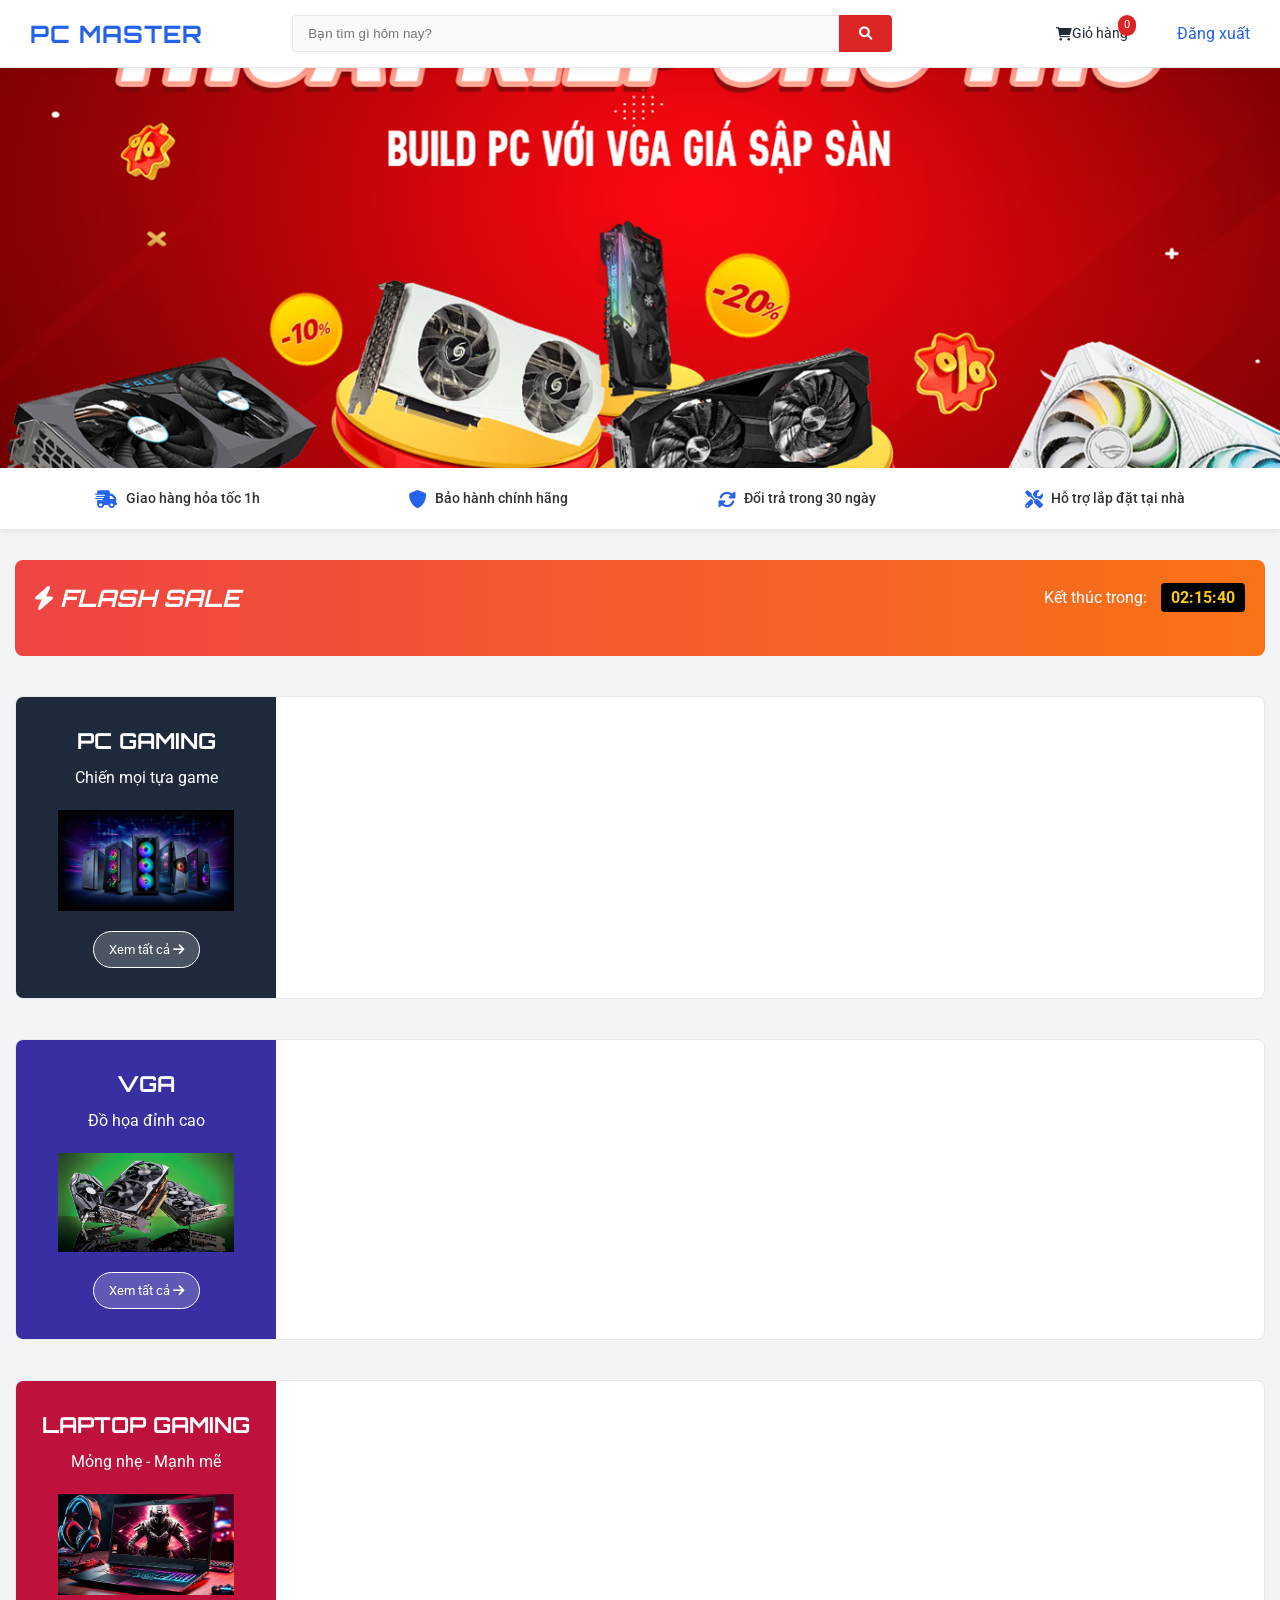
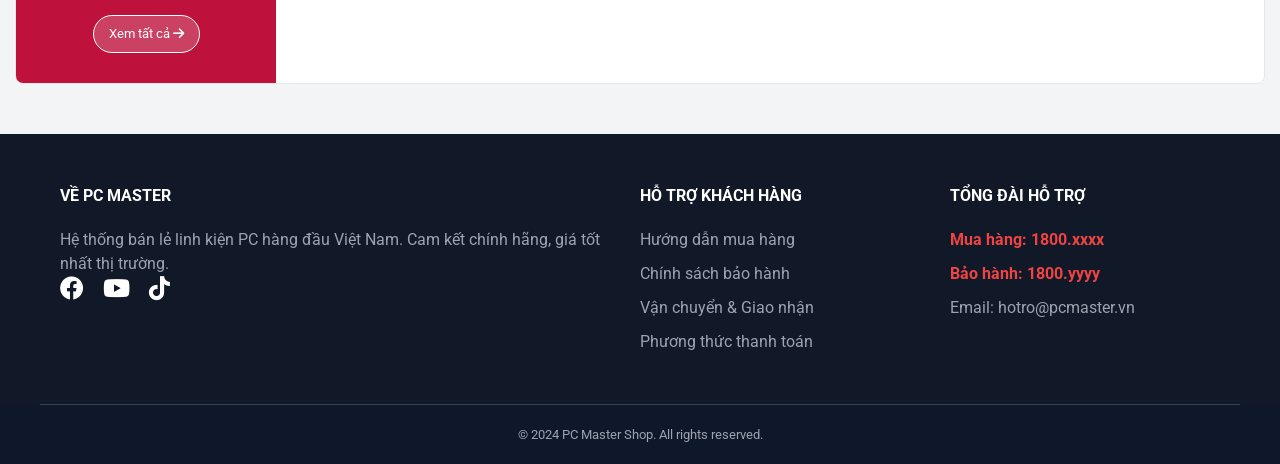
<file: wwwroot/user/index.html>
<!DOCTYPE html>
<html lang="vi">
<head>
    <meta charset="UTF-8">
    <meta name="viewport" content="width=device-width, initial-scale=1.0">
    <title>PC Master - Hệ thống PC High-End hàng đầu</title>
    <link rel="stylesheet" href="css/style.css">
    <link rel="stylesheet" href="css/index.css"> <link href="https://fonts.googleapis.com/css2?family=Roboto:wght@300;400;500;700&family=Orbitron:wght@500&display=swap" rel="stylesheet">
    <link rel="stylesheet" href="https://cdnjs.cloudflare.com/ajax/libs/font-awesome/6.0.0/css/all.min.css">
</head>
<body>

    <header>
        <div class="logo">PC MASTER</div>
        <div class="search-bar">
    <input type="text" id="homeSearchInput" placeholder="Bạn tìm gì hôm nay?" onkeypress="handleEnter(event)">
    <button onclick="redirectToSearch()">
        <i class="fas fa-search"></i>
    </button>
</div>
        <div class="user-actions" id="user-info"></div>
        <a href="../user/shoppingCart/cart.html" class="cart-icon">
            <i class="fas fa-shopping-cart"></i>
            <span class="badge">0</span>
            <span>Giỏ hàng</span>
            <a href="../login.html" style="color: #2563eb;">Đăng xuất</a>
        </a>
    </header>

    <section class="hero-banner">
        <div class="banner-content">
            <img src="../image/banner.png"alt="Banner">
        </div>
    </section>

    <section class="policy-bar">
        <div class="policy-item"><i class="fas fa-shipping-fast"></i> Giao hàng hỏa tốc 1h</div>
        <div class="policy-item"><i class="fas fa-shield-alt"></i> Bảo hành chính hãng</div>
        <div class="policy-item"><i class="fas fa-sync-alt"></i> Đổi trả trong 30 ngày</div>
        <div class="policy-item"><i class="fas fa-tools"></i> Hỗ trợ lắp đặt tại nhà</div>
    </section>

    <div class="shop-container landing-layout">
        
        <section class="flash-sale-section">
            <div class="fs-header">
                <h2><i class="fas fa-bolt"></i> FLASH SALE</h2>
                <div class="timer">Kết thúc trong: <span>02:15:40</span></div>
            </div>
            <div class="fs-grid" id="flash-sale-grid">
                </div>
        </section>

        <section class="category-block">
            <div class="cat-banner" style="background-color: #1e293b;">
                <h3>PC GAMING</h3>
                <p>Chiến mọi tựa game</p>
                <img src="../image/PC_Gaming.png" alt="PC Gaming">
                <a href="index.html?filter=PC" class="btn-view-all">Xem tất cả <i class="fas fa-arrow-right"></i></a>
            </div>
            <div id="pc-grid" style="flex: 1; overflow: hidden; position: relative;"></div>
        </section>

        <section class="category-block">
            <div class="cat-banner" style="background-color: #3730a3;">
                <h3>VGA</h3>
                <p>Đồ họa đỉnh cao</p>
                <img src="../image/vga.png" alt="VGA">
                <a href="index.html?filter=VGA" class="btn-view-all">Xem tất cả <i class="fas fa-arrow-right"></i></a>
            </div>
            <div id="vga-grid" style="flex: 1; overflow: hidden; position: relative;"></div>
        </section>

        <section class="category-block">
            <div class="cat-banner" style="background-color: #be123c;">
                <h3>LAPTOP GAMING</h3>
                <p>Mỏng nhẹ - Mạnh mẽ</p>
                <img src="../image/Laptop_Gaming.png" alt="Laptop">
                <a href="index.html?filter=Laptop" class="btn-view-all">Xem tất cả <i class="fas fa-arrow-right"></i></a>
            </div>
            <div id="laptop-grid" style="flex: 1; overflow: hidden; position: relative;"></div>
        </section>

    </div>

    <footer>
        <div class="footer-content">
            <div class="footer-col">
                <h3>Về PC MASTER</h3>
                <p>Hệ thống bán lẻ linh kiện PC hàng đầu Việt Nam. Cam kết chính hãng, giá tốt nhất thị trường.</p>
                <div class="socials">
                    <i class="fab fa-facebook"></i>
                    <i class="fab fa-youtube"></i>
                    <i class="fab fa-tiktok"></i>
                </div>
            </div>
            <div class="footer-col">
                <h3>Hỗ trợ khách hàng</h3>
                <ul>
                    <li><a href="#">Hướng dẫn mua hàng</a></li>
                    <li><a href="#">Chính sách bảo hành</a></li>
                    <li><a href="#">Vận chuyển & Giao nhận</a></li>
                    <li><a href="#">Phương thức thanh toán</a></li>
                </ul>
            </div>
            <div class="footer-col">
                <h3>Tổng đài hỗ trợ</h3>
                <p class="hotline">Mua hàng: 1800.xxxx</p>
                <p class="hotline">Bảo hành: 1800.yyyy</p>
                <p>Email: hotro@pcmaster.vn</p>
            </div>
        </div>
        <div class="footer-bottom">
            <p>© 2024 PC Master Shop. All rights reserved.</p>
        </div>
    </footer>

    <script src="js/index.js"></script>
    <script src="js/data.js"></script>
    <script>
        // Script check login nhanh
        const u = JSON.parse(localStorage.getItem('currentUser'));
        console.log(u)
        // if(u) document.getElementById('user-info').innerHTML = `Xin chào, <b>${u.username}</b>`;
        // else document.getElementById('user-info').innerHTML = `<a href="../register/register.html">Đăng ký</a>`;

    </script>

</body>
</html>
</file>
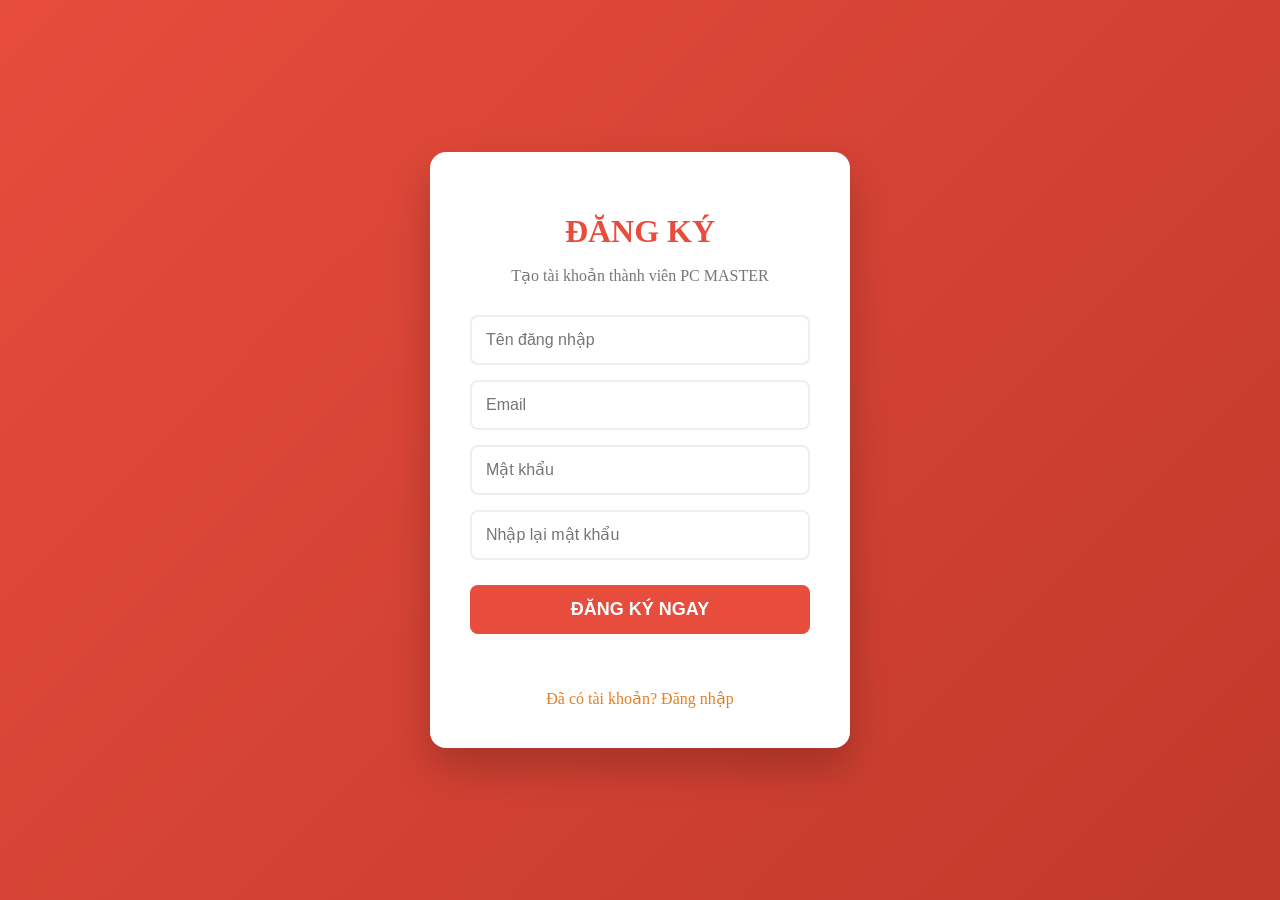
<file: wwwroot/register/register.html>
<!DOCTYPE html>
<html lang="vi">
<head>
    <meta charset="UTF-8">
    <title>Đăng Ký Tài Khoản</title>
    <link rel="stylesheet" href="./style.css"> </head>
<body class="login-body">
    <div class="login-wrapper">
        <div class="login-card">
            <div class="login-header">
                <h1>ĐĂNG KÝ</h1>
                <p>Tạo tài khoản thành viên PC MASTER</p>
            </div>
            <form id="registerForm">
                <div class="input-group">
                    <input type="text" id="regUsername" placeholder="Tên đăng nhập" required>
                </div>
                <div class="input-group">
                    <input type="email" id="regEmail" placeholder="Email" required>
                </div>
                <div class="input-group">
                    <input type="password" id="regPassword" placeholder="Mật khẩu" required>
                </div>
                <div class="input-group">
                    <input type="password" id="regConfirmPass" placeholder="Nhập lại mật khẩu" required>
                </div>
                
                <button type="submit" class="btn-login">ĐĂNG KÝ NGAY</button>
                
                <p class="error-msg" id="regError"></p>
                
                <div style="margin-top: 20px;">
                    <a href="/wwwroot/login.html" style="text-decoration: none; color: #e67e22;">Đã có tài khoản? Đăng nhập</a>
                </div>
            </form>
        </div>
    </div>
    <script src="../admin/js/"></script>
    <script>
        document.getElementById('registerForm').addEventListener('submit', async function(e) {
            e.preventDefault();
            
            const username = document.getElementById('regUsername').value;
            const email = document.getElementById('regEmail').value;
            const password = document.getElementById('regPassword').value;
            const confirmPass = document.getElementById('regConfirmPass').value;
            const errorMsg = document.getElementById('regError');

            // Validate cơ bản
            if (password !== confirmPass) {
                errorMsg.textContent = "Mật khẩu nhập lại không khớp!";
                return;
            }

            try {
                const response = await fetch(`${API_BASE}/auth/register`, {
                    method: 'POST',
                    headers: { 'Content-Type': 'application/json' },
                    body: JSON.stringify({ username, password, email })
                });

                const data = await response.json();

                if (response.ok) {
                    alert("Đăng ký thành công! Vui lòng đăng nhập.");
                    window.location.href = 'login.html';
                } else {
                    errorMsg.textContent = data.message || "Đăng ký thất bại!";
                }
            } catch (err) {
                console.error(err);
                errorMsg.textContent = "Lỗi kết nối server!";
            }
        });
    </script>
</body>
</html>
</file>
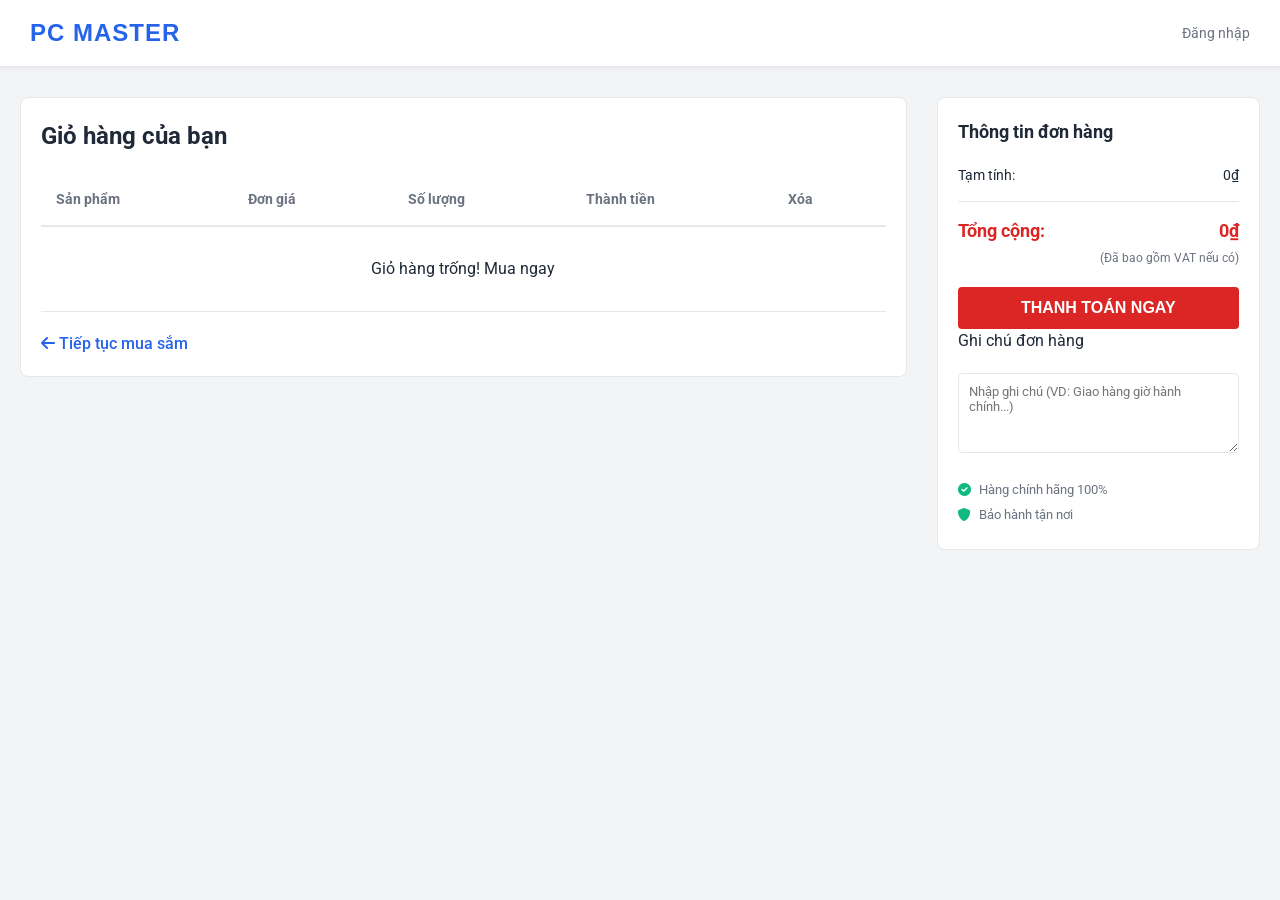
<file: wwwroot/user/shoppingCart/cart.html>
<!DOCTYPE html>
<html lang="vi">
<head>
    <meta charset="UTF-8">
    <meta name="viewport" content="width=device-width, initial-scale=1.0">
    <title>Giỏ Hàng - PC Master</title>
    <link rel="stylesheet" href="../css/cart.css">
    <link rel="stylesheet" href="../css/style.css">
    <link href="https://fonts.googleapis.com/css2?family=Roboto:wght@300;400;500;700&display=swap" rel="stylesheet">
    <link rel="stylesheet" href="https://cdnjs.cloudflare.com/ajax/libs/font-awesome/6.0.0/css/all.min.css">
</head>
<body>
    <header>
        <div class="logo">PC MASTER</div>
        <div class="user-actions" id="user-info"></div> </header>

    <div class="shop-container cart-page">
        
        <div class="cart-items-wrapper">
            <h2>Giỏ hàng của bạn</h2>
            
            <table class="cart-table">
                <thead>
                    <tr>
                        <th>Sản phẩm</th>
                        <th>Đơn giá</th>
                        <th>Số lượng</th>
                        <th>Thành tiền</th>
                        <th>Xóa</th>
                    </tr>
                </thead>
                <tbody id="cart-body">
                    </tbody>
            </table>
            
            <a href="../index.html" class="continue-shopping"><i class="fas fa-arrow-left"></i> Tiếp tục mua sắm</a>
        </div>

        <div class="cart-summary">
            <h3>Thông tin đơn hàng</h3>
            
            <div class="summary-row">
                <span>Tạm tính:</span>
                <span id="temp-total">0₫</span>
            </div>
            <div class="summary-row total">
                <span>Tổng cộng:</span>
                <span id="final-total">0₫</span>
            </div>

            <p class="vat-note">(Đã bao gồm VAT nếu có)</p>

            <button class="btn-checkout" onclick="alert('Chức năng thanh toán đang phát triển!')">THANH TOÁN NGAY</button>
            
            <div class="order-note">
                <label>Ghi chú đơn hàng</label>
                <textarea placeholder="Nhập ghi chú (VD: Giao hàng giờ hành chính...)"></textarea>
            </div>
            
            <div class="trust-badges">
                <p><i class="fas fa-check-circle"></i> Hàng chính hãng 100%</p>
                <p><i class="fas fa-shield-alt"></i> Bảo hành tận nơi</p>
            </div>
        </div>
    </div>
    <div id="checkoutModal" class="modal" style="display:none; position:fixed; top:0; left:0; width:100%; height:100%; background:rgba(0,0,0,0.5); z-index:1000; justify-content:center; align-items:center;">
        <div style="background:white; padding:30px; border-radius:10px; width:400px; position:relative;">
            <h2 style="margin-top:0; color:#333;">Thông Tin Giao Hàng</h2>
            
            <form id="checkoutForm">
                <div style="margin-bottom:15px;">
                    <label>Họ và Tên:</label>
                    <input type="text" id="custName" required style="width:100%; padding:8px; margin-top:5px; border:1px solid #ddd; border-radius:4px;">
                </div>
                <div style="margin-bottom:15px;">
                    <label>Số điện thoại:</label>
                    <input type="tel" id="custPhone" required style="width:100%; padding:8px; margin-top:5px; border:1px solid #ddd; border-radius:4px;">
                </div>
                <div style="margin-bottom:15px;">
                    <label>Địa chỉ nhận hàng:</label>
                    <textarea id="custAddress" required style="width:100%; padding:8px; margin-top:5px; border:1px solid #ddd; border-radius:4px; height:80px;"></textarea>
                </div>
                
                <div style="display:flex; justify-content:flex-end; gap:10px;">
                    <button type="button" onclick="closeModal()" style="padding:8px 15px; border:none; background:#ccc; cursor:pointer; border-radius:4px;">Hủy</button>
                    <button type="submit" style="padding:8px 20px; border:none; background:#e74c3c; color:white; font-weight:bold; cursor:pointer; border-radius:4px;">XÁC NHẬN MUA</button>
                    </div>
                </form>
            </div>
        </div>
    <script src="../../admin/js/config.js"></script>
    <script src="../js/cart.js"></script>
    <script src="../js/data.js"></script>

    
    <script>
        // Script nhỏ để check login header giống trang chủ
        const userStr = localStorage.getItem('currentUser');
        const userInfoDiv = document.getElementById('user-info');
        if (userStr && userInfoDiv) {
            const user = JSON.parse(userStr);
            userInfoDiv.innerHTML = `<span>Xin chào, <b>${user.username}</b></span>`;
        } else if(userInfoDiv) {
            userInfoDiv.innerHTML = `<a href="login.html">Đăng nhập</a>`;
        }
    </script>
</body>
</html>
</file>
<file: wwwroot/user/css/style.css>
/* --- BIẾN MÀU SẮC (Color Palette) --- */
:root {
    /* Màu nền chủ đạo: Xám nhạt (dễ chịu mắt) */
    --bg-color: #f3f4f6; 
    /* Màu nền thẻ/khối: Trắng tinh */
    --card-bg: #ffffff;
    
    /* Màu chữ */
    --text-primary: #1f2937;   /* Đen xám (chính) */
    --text-secondary: #6b7280; /* Xám ghi (phụ) */
    
    /* Màu nhấn (Brand Color) */
    --primary-color: #2563eb;  /* Xanh dương hiện đại */
    --danger-color: #dc2626;   /* Đỏ (Dùng cho giá/nút xóa) */
    
    /* Đường viền */
    --border-color: #e5e7eb;
}

/* Reset cơ bản */
* { box-sizing: border-box; margin: 0; padding: 0; }

body { 
    font-family: 'Roboto', sans-serif; 
    background-color: var(--bg-color); 
    color: var(--text-primary);
    line-height: 1.5;
}

a { text-decoration: none; color: inherit; transition: 0.2s; }
ul { list-style: none; }

/* Ẩn các hạt trang trí cũ (nếu còn trong HTML) */
.bg-particle { display: none; }

/* --- 1. HEADER (Thanh điều hướng) --- */
header {
    background: var(--card-bg);
    border-bottom: 1px solid var(--border-color);
    padding: 15px 30px;
    display: flex;
    align-items: center;
    justify-content: space-between;
    position: sticky;
    top: 0;
    z-index: 100;
    box-shadow: 0 2px 5px rgba(0,0,0,0.05); /* Bóng mờ nhẹ */
}

.logo { 
    font-family: 'Orbitron', sans-serif; /* Giữ font này cho Logo trông công nghệ */
    font-size: 24px; 
    font-weight: bold; 
    color: var(--primary-color); 
    letter-spacing: 1px;
}

/* Thanh tìm kiếm */
.search-bar { flex: 1; margin: 0 40px; display: flex; max-width: 600px; }
.search-bar input {
    flex: 1; 
    padding: 10px 15px; 
    border: 1px solid var(--border-color); 
    background: #f9fafb; 
    color: var(--text-primary); 
    border-radius: 4px 0 0 4px;
    outline: none;
}
.search-bar input:focus { border-color: var(--primary-color); background: #fff; }

.search-bar button {
    padding: 10px 20px; 
    background: var(--danger-color); 
    color: white; 
    border: none; 
    border-radius: 0 4px 4px 0; 
    cursor: pointer; 
    font-weight: 500;
}
.search-bar button:hover { background: #b91c1c; }

/* User Actions */
.user-actions, .cart-icon { display: flex; align-items: center; font-size: 14px; cursor: pointer; color: var(--text-secondary); }
.user-actions span { margin-left: 15px; }
.user-actions b { color: var(--primary-color); }

.cart-icon { margin-left: 25px; position: relative; color: var(--text-primary); }
.cart-icon:hover { color: var(--primary-color); }
.cart-icon .badge { 
    position: absolute; top: -8px; right: -8px; 
    background: var(--danger-color); color: white; 
    font-size: 11px; padding: 2px 6px; border-radius: 10px; 
}

/* --- 2. CONTAINER CHÍNH --- */
.shop-container {
    display: flex;
    max-width: 1300px;
    margin: 30px auto; /* Cách header ra một chút */
    padding: 0 20px;
    gap: 30px;
}

/* --- 3. SIDEBAR (BỘ LỌC) --- */
.sidebar {
    width: 260px;
    flex-shrink: 0;
    background: var(--card-bg);
    padding: 20px;
    border-radius: 8px;
    border: 1px solid var(--border-color);
    height: fit-content;
}

.filter-section { margin-bottom: 25px; border-bottom: 1px solid var(--border-color); padding-bottom: 15px; }
.filter-section:last-child { border: none; }
.filter-section h3 { font-size: 16px; margin-bottom: 15px; color: var(--text-primary); font-weight: 600; }

.price-inputs { display: flex; gap: 10px; align-items: center; margin-bottom: 10px; }
.price-inputs input { 
    width: 100%; padding: 6px; 
    border: 1px solid #d1d5db; border-radius: 4px; 
    font-size: 13px;
}

.checkbox-item { 
    display: block; margin-bottom: 10px; font-size: 14px; color: var(--text-secondary); 
    cursor: pointer; display: flex; align-items: center; 
}
.checkbox-item:hover { color: var(--primary-color); }
.checkbox-item input { margin-right: 10px; accent-color: var(--primary-color); }

.btn-filter { 
    width: 100%; padding: 8px; 
    background: var(--primary-color); color: white; 
    border: none; border-radius: 4px; 
    cursor: pointer; font-weight: 500; transition: 0.2s;
}
.btn-filter:hover { background: #1d4ed8; }

/* --- 4. MAIN CONTENT (LƯỚI SẢN PHẨM) --- */
.main-content { flex: 1; }

/* Sort Bar */
.sort-bar {
    background: var(--card-bg);
    padding: 15px 20px;
    border-radius: 8px;
    margin-bottom: 20px;
    display: flex;
    justify-content: space-between;
    align-items: center;
    border: 1px solid var(--border-color);
}
.sort-bar h2 { font-size: 18px; color: var(--text-primary); }

.sort-options button {
    background: #fff; border: 1px solid #d1d5db; color: var(--text-secondary);
    padding: 6px 12px; margin-left: 8px; 
    cursor: pointer; border-radius: 4px; font-size: 13px;
}
.sort-options button:hover { border-color: var(--primary-color); color: var(--primary-color); }

/* GRID SẢN PHẨM */
.product-grid {
    display: grid;
    grid-template-columns: repeat(auto-fill, minmax(230px, 1fr));
    gap: 20px;
}

.product-card {
    background: var(--card-bg);
    border: 1px solid var(--border-color);
    border-radius: 8px;
    padding: 15px;
    transition: all 0.3s ease;
    display: flex;
    flex-direction: column;
    justify-content: space-between;
    position: relative;
    overflow: hidden;
}

/* Hiệu ứng hover nhẹ nhàng: Nổi lên */
.product-card:hover {
    transform: translateY(-3px);
    box-shadow: 0 10px 15px -3px rgba(0, 0, 0, 0.1);
    border-color: #bfdbfe; /* Viền xanh nhạt khi hover */
}

.product-card .category { 
    font-size: 11px; text-transform: uppercase; 
    color: #9ca3af; letter-spacing: 0.5px; margin-bottom: 5px; 
}

.product-card h3 { 
    font-size: 15px; color: var(--text-primary); 
    margin: 5px 0 10px; line-height: 1.4; 
    height: 42px; overflow: hidden; /* Giới hạn 2 dòng */
    font-weight: 500;
}
.product-card h3:hover { color: var(--primary-color); cursor: pointer; }

.product-card .price { 
    font-size: 18px; color: var(--danger-color); 
    font-weight: 700; margin-bottom: 15px; 
}

.product-card button {
    width: 100%; padding: 10px; 
    background: white; 
    border: 1px solid var(--primary-color); 
    color: var(--primary-color);
    cursor: pointer; border-radius: 4px; 
    font-weight: 500; transition: 0.2s;
    display: flex; align-items: center; justify-content: center; gap: 8px;
}

.product-card button:hover { 
    background: var(--primary-color); 
    color: white; 
}

/* --- RESPONSIVE (Mobile) --- */
@media (max-width: 768px) {
    .shop-container { flex-direction: column; padding: 10px; }
    .sidebar { width: 100%; margin-bottom: 20px; }
    .search-bar { display: none; /* Ẩn search trên mobile cho gọn (hoặc xử lý sau) */ }
    .sort-bar { flex-direction: column; gap: 10px; align-items: flex-start; }
}

/* --- PRODUCT CAROUSEL (THANH TRƯỢT NGANG) --- */

/* 1. Container bao ngoài (để chứa nút mũi tên) */
.carousel-wrapper {
    position: relative;
    width: 100%;
    padding: 0 20px;
    overflow: visible !important;
}

/* 2. Danh sách sản phẩm (Chế độ trượt ngang) */
.carousel-track {
    display: flex; /* Xếp hàng ngang */
    gap: 15px;
    overflow-x: auto; /* Cho phép cuộn ngang */
    scroll-behavior: smooth; /* Cuộn mượt */
    padding: 10px 5px;
    
    /* Ẩn thanh cuộn xấu xí */
    -ms-overflow-style: none;  /* IE and Edge */
    scrollbar-width: none;  /* Firefox */
}
.carousel-track::-webkit-scrollbar {
    display: none; /* Chrome, Safari */
}

/* 3. Thẻ sản phẩm trong Slider */
.carousel-track .product-card {
    min-width: 220px; /* Chiều rộng cố định cho mỗi thẻ */
    max-width: 220px;
    flex-shrink: 0; /* Không bị co lại */
    background: white;
    border: 1px solid #eee;
    border-radius: 8px;
    padding: 10px;
    transition: transform 0.2s;
}
.carousel-track .product-card:hover {
    transform: translateY(-5px);
    box-shadow: 0 5px 15px rgba(0,0,0,0.1);
}

#flash-sale-grid.fs-grid {
    display: block !important;       /* Ép về dạng Block để Slider bung lụa */
    width: 100% !important;          /* Chiếm trọn chiều rộng */
    padding: 0 !important;           /* Reset padding cũ để tránh xung đột */
    box-sizing: border-box;
}
/* 4. Nút mũi tên Trái / Phải */
.carousel-btn {
    position: absolute;
    top: 50%;
    transform: translateY(-50%);
    width: 40px;
    height: 40px;
    background: rgba(0,0,0,0.5);
    color: white;
    border: none;
    border-radius: 50%;
    cursor: pointer;
    z-index: 100;
    display: flex;
    align-items: center;
    justify-content: center;
    opacity: 0; /* Ẩn đi khi chưa hover */
    transition: opacity 0.3s;
}
.carousel-wrapper:hover .carousel-btn { opacity: 1; } /* Hiện khi hover vào vùng */

.carousel-btn.prev { left: 5px; }
.carousel-btn.next { right: 5px; }
.carousel-btn:hover { background: #f97316; } /* Màu cam khi hover nút */

/* --- STYLE CHO ẢNH SẢN PHẨM --- */
.img-container {
    width: 100%;
    height: 180px; /* Chiều cao cố định */
    display: flex;
    align-items: center;
    justify-content: center;
    margin-bottom: 10px;
    background: #fff;
    border-radius: 8px;
    overflow: hidden;
}

.img-container img {
    max-width: 100%;
    max-height: 100%;
    object-fit: contain; /* Giúp ảnh hiển thị trọn vẹn không bị méo */
    transition: transform 0.3s;
}

.product-card:hover .img-container img {
    transform: scale(1.05); /* Phóng to nhẹ khi di chuột */
}

/* Sửa lỗi khung Flash Sale bị lệch */
#flash-sale-grid {
    width: 100%;
    overflow: hidden; /* Ẩn phần thừa nếu có */
}

/* Đảm bảo nút mũi tên không bị che */
.carousel-wrapper {
    position: relative;
    width: 100%;
    padding: 0 10px; /* Chừa chỗ cho nút */
}

/* Đẩy nút mũi tên ra ngoài một chút cho dễ bấm */
.carousel-btn.prev { left: 0px; }
.carousel-btn.next { right: 0px; }
</file>
<file: wwwroot/user/css/index.css>
/* CSS/landing.css */

/* --- HERO BANNER --- */
.hero-banner { width: 100%; margin-bottom: 0; }
.hero-banner img { width: 100%; height: 400px; object-fit: cover; display: block; }

/* --- POLICY BAR --- */
.policy-bar {
    background: white;
    padding: 20px;
    display: flex;
    justify-content: space-around;
    border-bottom: 1px solid #e5e7eb;
    box-shadow: 0 2px 5px rgba(0,0,0,0.05);
    margin-bottom: 30px;
}
.policy-item { font-size: 14px; font-weight: 500; color: #333; display: flex; align-items: center; gap: 8px; }
.policy-item i { color: #2563eb; font-size: 18px; }

.landing-layout { display: block !important; max-width: 1300px; margin: 0 auto; padding: 0 15px; }

/* --- FLASH SALE --- */
.flash-sale-section {
    background: linear-gradient(90deg, #ef4444, #f97316);
    border-radius: 8px;
    padding: 20px;
    margin-bottom: 40px;
}
.fs-header { display: flex; justify-content: space-between; align-items: center; color: white; margin-bottom: 20px; }
.fs-header h2 { font-family: 'Orbitron', sans-serif; font-style: italic; }
.fs-header .timer span { background: black; padding: 5px 10px; border-radius: 4px; font-weight: bold; color: #facc15; margin-left: 10px; }

.fs-grid {
    display: grid;
    grid-template-columns: repeat(5, 1fr); /* 5 cột */
    gap: 15px;
}
/* Override card style for Flash sale */
.fs-grid .product-card { background: white; border: none; }

/* --- CATEGORY BLOCKS (Giống ảnh mẫu) --- */
.category-block {
    display: flex; /* Layout ngang */
    gap: 20px;
    margin-bottom: 40px;
    background: white;
    border-radius: 8px;
    overflow: hidden;
    border: 1px solid #e5e7eb;
}

/* Cột Banner bên trái */
.cat-banner {
    width: 260px; /* Chiều rộng cố định */
    flex-shrink: 0;
    padding: 30px 20px;
    color: white;
    display: flex;
    flex-direction: column;
    align-items: center;
    text-align: center;
}
.cat-banner h3 { font-family: 'Orbitron', sans-serif; font-size: 22px; margin-bottom: 10px; line-height: 1.3; }
.cat-banner img { width: 80%; margin: 20px 0; transition: 0.3s; }
.cat-banner:hover img { transform: scale(1.05); }

.btn-view-all {
    margin-top: auto;
    background: rgba(255,255,255,0.2);
    color: white;
    padding: 8px 15px;
    border-radius: 20px;
    font-size: 13px;
    border: 1px solid white;
}
.btn-view-all:hover { background: white; color: #333; }

/* Lưới sản phẩm bên phải */
.cat-products {
    flex: 1;
    padding: 15px;
    display: grid;
    grid-template-columns: repeat(4, 1fr); /* 4 cột sản phẩm */
    gap: 15px;
}

/* --- FOOTER --- */
footer { background: #111827; color: #9ca3af; padding-top: 50px; margin-top: 50px; }
.footer-content { max-width: 1200px; margin: auto; display: grid; grid-template-columns: 2fr 1fr 1fr; gap: 40px; padding-bottom: 40px; border-bottom: 1px solid #374151; padding-left: 20px; padding-right: 20px;}
.footer-col h3 { color: white; margin-bottom: 20px; font-size: 16px; text-transform: uppercase; }
.footer-col ul li { margin-bottom: 10px; }
.footer-col ul li a:hover { color: #2563eb; }
.socials i { font-size: 24px; margin-right: 15px; cursor: pointer; color: white; }
.hotline { font-weight: bold; color: #ef4444; font-size: 16px; margin: 10px 0; }
.footer-bottom { text-align: center; padding: 20px; background: #0f172a; font-size: 13px; }

/* Responsive */
@media (max-width: 1024px) {
    .fs-grid { grid-template-columns: repeat(3, 1fr); }
    .cat-products { grid-template-columns: repeat(3, 1fr); }
}

@media (max-width: 768px) {
    .category-block { flex-direction: column; }
    .cat-banner { width: 100%; flex-direction: row; justify-content: space-between; align-items: center; padding: 15px; }
    .cat-banner img { display: none; } /* Ẩn ảnh banner trên mobile cho gọn */
    .fs-grid, .cat-products { grid-template-columns: repeat(2, 1fr); }
    .footer-content { grid-template-columns: 1fr; }
}

/* --- SEARCH SUGGESTION --- */
.search-dropdown {
    position: absolute;
    top: 100%;
    left: 0;
    width: 100%;
    background: white;
    border: 1px solid #ddd;
    border-radius: 0 0 8px 8px;
    box-shadow: 0 4px 6px rgba(0,0,0,0.1);
    z-index: 1000;
    display: none; /* Mặc định ẩn */
    max-height: 300px;
    overflow-y: auto;
}

.suggestion-item {
    padding: 10px 15px;
    cursor: pointer;
    display: flex;
    align-items: center;
    gap: 10px;
    border-bottom: 1px solid #f5f5f5;
}

.suggestion-item:hover {
    background-color: #f9fafb;
}

.suggestion-item img {
    width: 40px;
    height: 40px;
    object-fit: contain;
}

.suggestion-item h4 {
    font-size: 14px;
    margin: 0;
    color: #333;
}

.suggestion-item .price {
    font-size: 12px;
    color: #d35400;
    font-weight: bold;
}
</file>
<file: wwwroot/register/style.css>
/* --- STYLE CHO TRANG LOGIN & REGISTER --- */
.login-body { 
  background: linear-gradient(135deg, #e74c3c, #c0392b); /* Nền đỏ cam */
  height: 100vh; 
  display: flex; 
  align-items: center; 
  justify-content: center;
  margin: 0;
}

.login-wrapper { 
  width: 100%; 
  max-width: 420px; 
  padding: 20px;
}

.login-card {
  background: #fff; 
  border-radius: 16px; 
  padding: 40px; 
  box-shadow: 0 20px 40px rgba(0,0,0,0.2);
  text-align: center;
}

.login-header h1 { 
  font-size: 32px; 
  color: #e74c3c; 
  margin-bottom: 10px;
}

.login-header p { 
  color: #777; 
  margin-bottom: 30px; 
}

/* Ô nhập liệu */
.input-group { margin: 15px 0; }

.input-group input {
  width: 100%; 
  padding: 14px; 
  border: 2px solid #eee; 
  border-radius: 8px; 
  font-size: 16px;
  transition: 0.3s;
  box-sizing: border-box; /* Quan trọng để không bị tràn lề */
}

.input-group input:focus { 
  border-color: #e74c3c; 
  outline: none; 
}

/* Nút bấm */
.btn-login {
  width: 100%; 
  padding: 14px; 
  background: #e74c3c; 
  color: #fff; 
  border: none; 
  border-radius: 8px;
  font-size: 18px; 
  cursor: pointer; 
  font-weight: bold;
  margin-top: 10px;
  transition: 0.3s;
}

.btn-login:hover { background: #c0392b; }

.error-msg { 
  color: #e74c3c; 
  margin-top: 15px; 
  font-weight: 500; 
  min-height: 20px;
}

a { color: #e67e22; text-decoration: none; font-weight: 500; }
a:hover { text-decoration: underline; }
</file>
<file: wwwroot/user/css/cart.css>
/* --- CART PAGE STYLES (Thêm vào cuối file style.css) --- */

/* Layout chia 2 cột */
.cart-page {
    align-items: flex-start; /* Căn items lên trên cùng */
}

.cart-items-wrapper {
    flex: 3; /* Chiếm 75% chiều rộng */
    background: var(--card-bg);
    padding: 20px;
    border-radius: 8px;
    border: 1px solid var(--border-color);
}

.cart-summary {
    flex: 1; /* Chiếm 25% chiều rộng */
    background: var(--card-bg);
    padding: 20px;
    border-radius: 8px;
    border: 1px solid var(--border-color);
    position: sticky;
    top: 90px; /* Trượt theo khi cuộn */
}

/* Style cho Bảng (Table) */
.cart-table {
    width: 100%;
    border-collapse: collapse;
    margin-top: 20px;
}

.cart-table th {
    text-align: left;
    padding: 15px;
    border-bottom: 2px solid var(--border-color);
    color: var(--text-secondary);
    font-size: 14px;
}

.cart-table td {
    padding: 20px 15px;
    border-bottom: 1px solid var(--border-color);
    vertical-align: middle;
}

/* Cột Sản phẩm (Hình + Tên) */
.product-col {
    display: flex;
    align-items: center;
    gap: 15px;
}
.product-col img {
    width: 80px;
    height: 80px;
    object-fit: cover;
    border-radius: 4px;
    border: 1px solid var(--border-color);
}
.product-col h4 {
    font-size: 14px;
    margin-bottom: 5px;
    color: var(--text-primary);
}

/* Input số lượng */
.qty-input {
    width: 50px;
    padding: 5px;
    text-align: center;
    border: 1px solid var(--border-color);
    border-radius: 4px;
}

/* Nút xóa */
.btn-remove {
    color: #9ca3af;
    cursor: pointer;
    font-size: 16px;
    transition: 0.2s;
    border: none; background: none;
}
.btn-remove:hover { color: var(--danger-color); }

/* Link Tiếp tục mua sắm */
.continue-shopping {
    display: inline-block;
    margin-top: 20px;
    color: var(--primary-color);
    font-weight: 500;
}

/* --- PHẦN THANH TOÁN (BÊN PHẢI) --- */
.cart-summary h3 { margin-bottom: 20px; font-size: 18px; }

.summary-row {
    display: flex;
    justify-content: space-between;
    margin-bottom: 15px;
    font-size: 14px;
}
.summary-row.total {
    font-size: 18px;
    font-weight: bold;
    color: var(--danger-color);
    border-top: 1px solid var(--border-color);
    padding-top: 15px;
}

.vat-note { font-size: 12px; color: var(--text-secondary); text-align: right; margin-top: -10px; margin-bottom: 20px; }

.btn-checkout {
    width: 100%;
    padding: 12px;
    background: var(--danger-color);
    color: white;
    border: none;
    border-radius: 4px;
    font-weight: bold;
    font-size: 16px;
    cursor: pointer;
    text-transform: uppercase;
}
.btn-checkout:hover { background: #b91c1c; }

.order-note textarea {
    width: 100%;
    margin-top: 20px;
    padding: 10px;
    border: 1px solid var(--border-color);
    border-radius: 4px;
    min-height: 80px;
    font-family: inherit;
}

.trust-badges { margin-top: 20px; font-size: 13px; color: var(--text-secondary); }
.trust-badges p { margin-bottom: 5px; display: flex; align-items: center; gap: 8px; }
.trust-badges i { color: #10b981; } /* Màu xanh lá */

/* --- RESPONSIVE CART --- */
@media (max-width: 768px) {
    .cart-page { flex-direction: column; }
    .cart-items-wrapper, .cart-summary { width: 100%; flex: none; }
    .cart-summary { margin-top: 20px; }
    
    /* Ẩn bảng trên mobile, chuyển sang dạng thẻ nếu cần, hoặc scroll ngang */
    .cart-table { display: block; overflow-x: auto; white-space: nowrap; }
}
</file>
